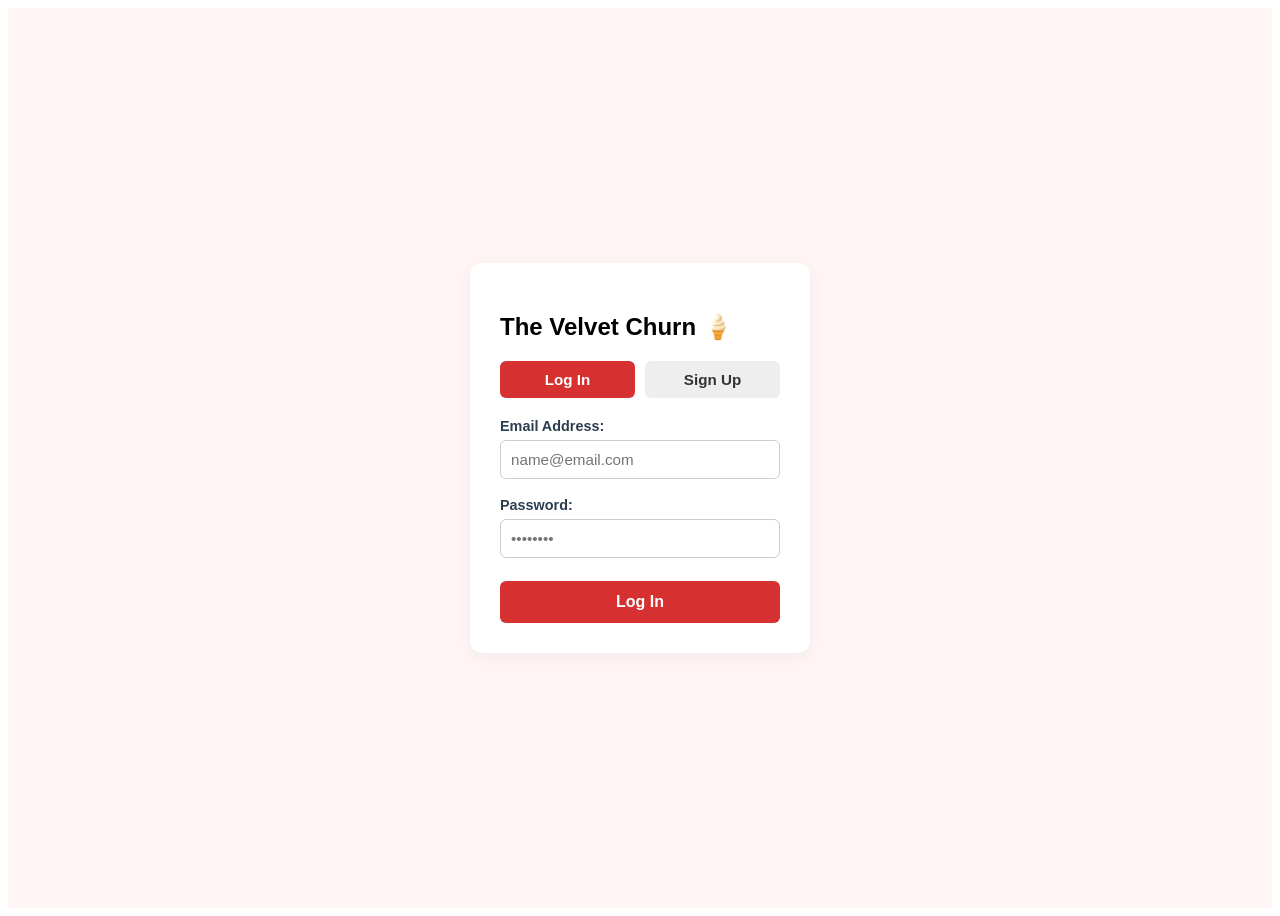
<file: login.html>
<!DOCTYPE html>
<html lang="en">
<head>
    <meta charset="UTF-8">
    <meta name="viewport" content="width=device-width, initial-scale=1.0">
    <title>The Velvet Churn | Authentication</title>
    <link rel="stylesheet" href="login.css">
</head>
<body>
    <div class="auth-center-container">
        <div class="auth-card">
            <h2>The Velvet Churn 🍦</h2>
            <div class="tab-button-group">
                <button id="showLoginBtn" onclick="openLogin()">Log In</button>
                <button id="showSignupBtn" onclick="openSignup()">Sign Up</button>
            </div>
            <div id="loginSection">
                <form id="loginForm" onsubmit="handleLogin(event)" class="auth-form">
                    <label for="loginEmail">Email Address:</label>
                    <input type="email" id="loginEmail" placeholder="name@email.com" required>

                    <label for="loginPassword">Password:</label>
                    <input type="password" id="loginPassword" placeholder="••••••••" required>

                    <button type="submit" class="auth-submit-btn">Log In</button>
                </form>
            </div>
            <div id="signupSection">
                <form id="signupForm" onsubmit="handleSignup(event)" class="auth-form">
                    <label for="signupName">Full Name:</label>
                    <input type="text" id="signupName" placeholder="Enter your full name" required>

                    <label for="signupEmail">Email Address:</label>
                    <input type="email" id="signupEmail" placeholder="name@email.com" required>

                    <label for="signupPassword">Password:</label>
                    <input type="password" id="signupPassword" placeholder="Min. 8 chars (Must include A-Z, a-z, 0-9)" required>

                    <button type="submit" class="auth-submit-btn">Create Account</button>
                </form>
            </div>

        </div>
    </div>
    <script src="login.js"></script>
</body>
</html>
</file>
<file: login.css>
.auth-center-container {
    display: flex;
    justify-content: center;
    align-items: center;
    min-height: 100vh;
    width: 100%;
    background-color: #fff5f5; 
    font-family: Arial, sans-serif;
}
.auth-center-container .auth-card {
    background-color: #ffffff;
    padding: 30px;
    border-radius: 12px;
    box-shadow: 0 4px 15px rgba(0, 0, 0, 0.05);
    width: 100%;
    max-width: 340px;
    box-sizing: border-box; 
}
.auth-center-container .auth-header h2 {
    color: #d63031; 
    margin-bottom: 25px;
}

.auth-center-container .tab-button-group {
    display: flex;
    gap: 10px;
    margin-bottom: 20px;
}

.auth-center-container .tab-button-group button {
    flex: 1;
    padding: 10px;
    cursor: pointer;
    font-weight: bold;
    border: none;
    border-radius: 6px;
    font-size: 0.95rem;
    transition: background-color 0.2s ease, color 0.2s ease;
}
.auth-center-container .auth-form {
    display: flex;
    flex-direction: column;
}

.auth-center-container .auth-form label {
    font-weight: bold;
    font-size: 0.9rem;
    margin-bottom: 6px;
    color: #2c3e50;
}

.auth-center-container .auth-form input {
    padding: 10px;
    margin-bottom: 18px;
    border: 1px solid #ccc;
    border-radius: 6px;
    font-size: 0.95rem;
    width: 100%;
    box-sizing: border-box;
}

.auth-center-container .auth-form input:focus {
    outline: 2px solid #ff7675; 
}
.auth-center-container .auth-submit-btn {
    background-color: #d63031;
    color: white;
    padding: 12px;
    border: none;
    border-radius: 6px;
    font-weight: bold;
    font-size: 1rem;
    cursor: pointer;
    width: 100%;
    margin-top: 5px;
    transition: background-color 0.2s ease;
}

.auth-center-container .auth-submit-btn:hover {
    background-color: #b32424;
}

.auth-center-container .back-home-wrapper {
    text-align: center;
    margin-top: 20px;
    font-size: 0.85rem;
}

.auth-center-container .back-home-wrapper a {
    color: #d63031;
    text-decoration: none;
    font-weight: bold;
}

.auth-center-container .back-home-wrapper a:hover {
    text-decoration: underline;
}
</file>
